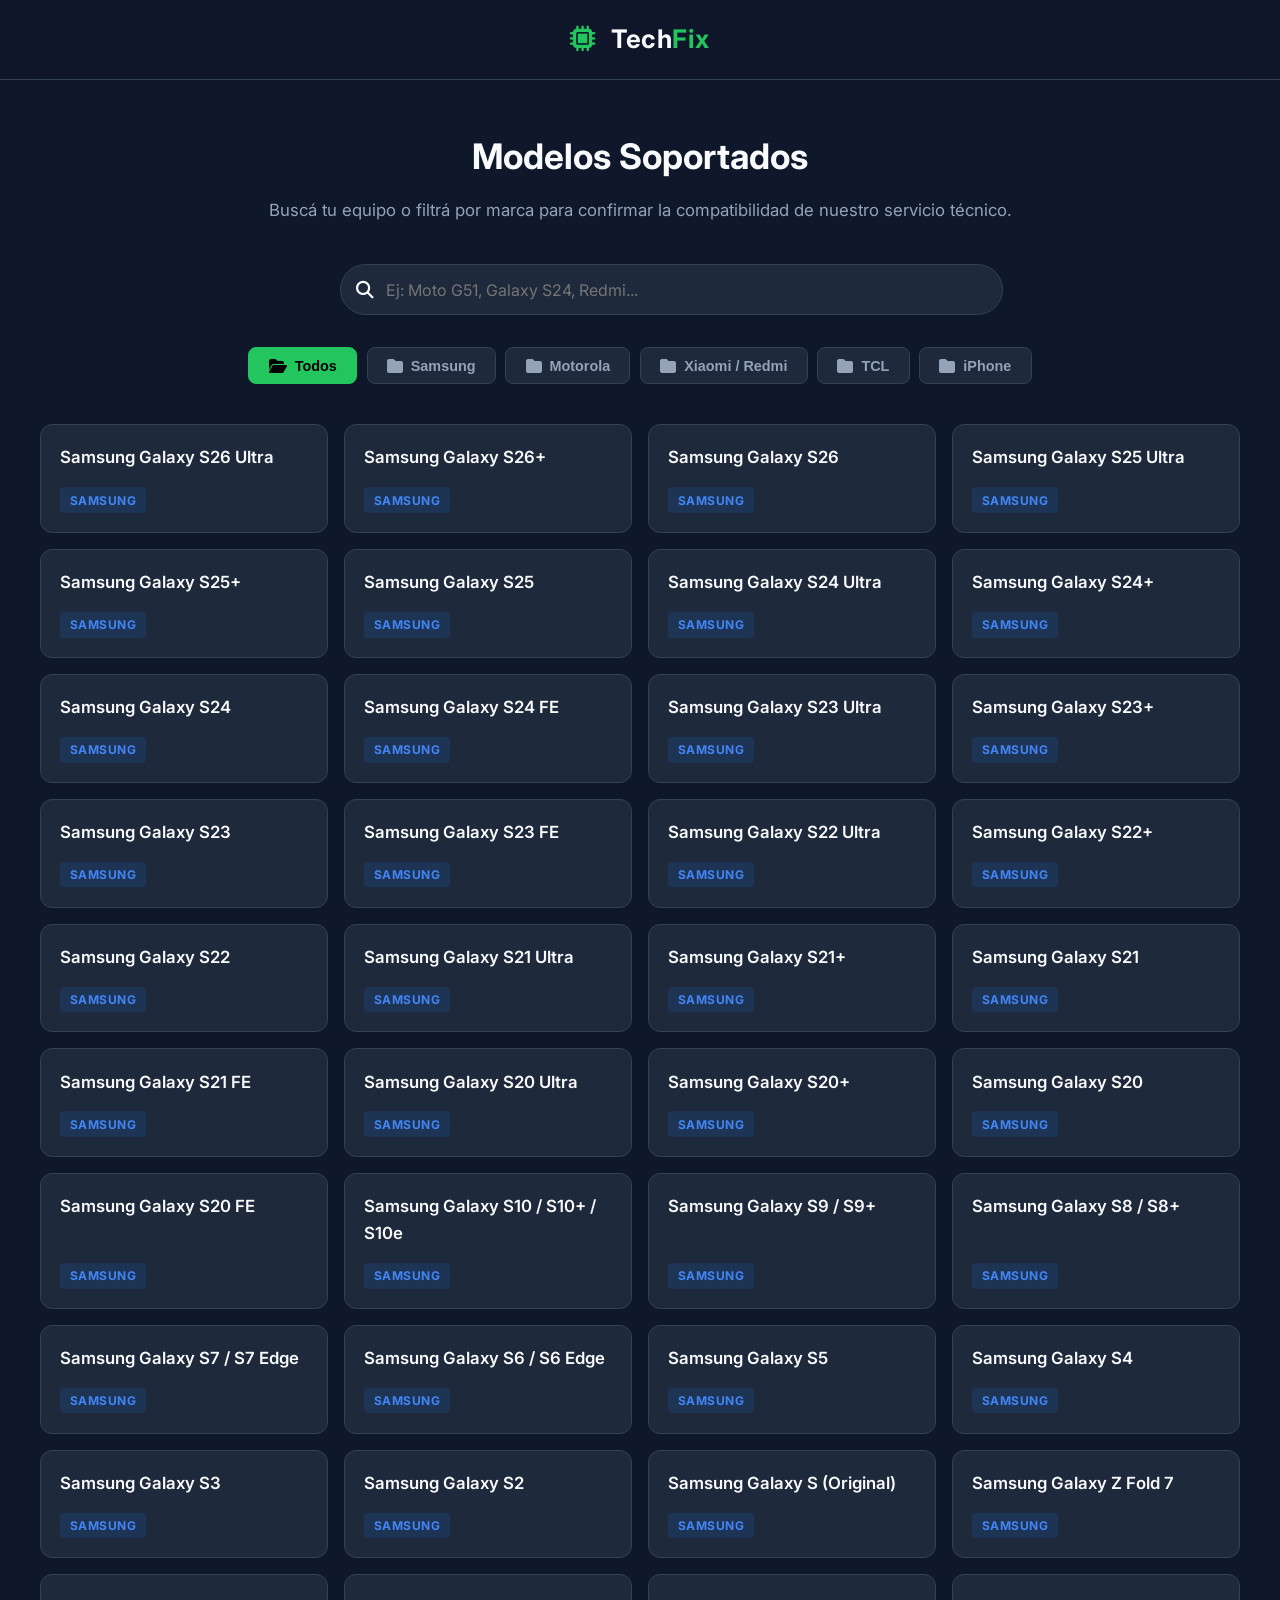
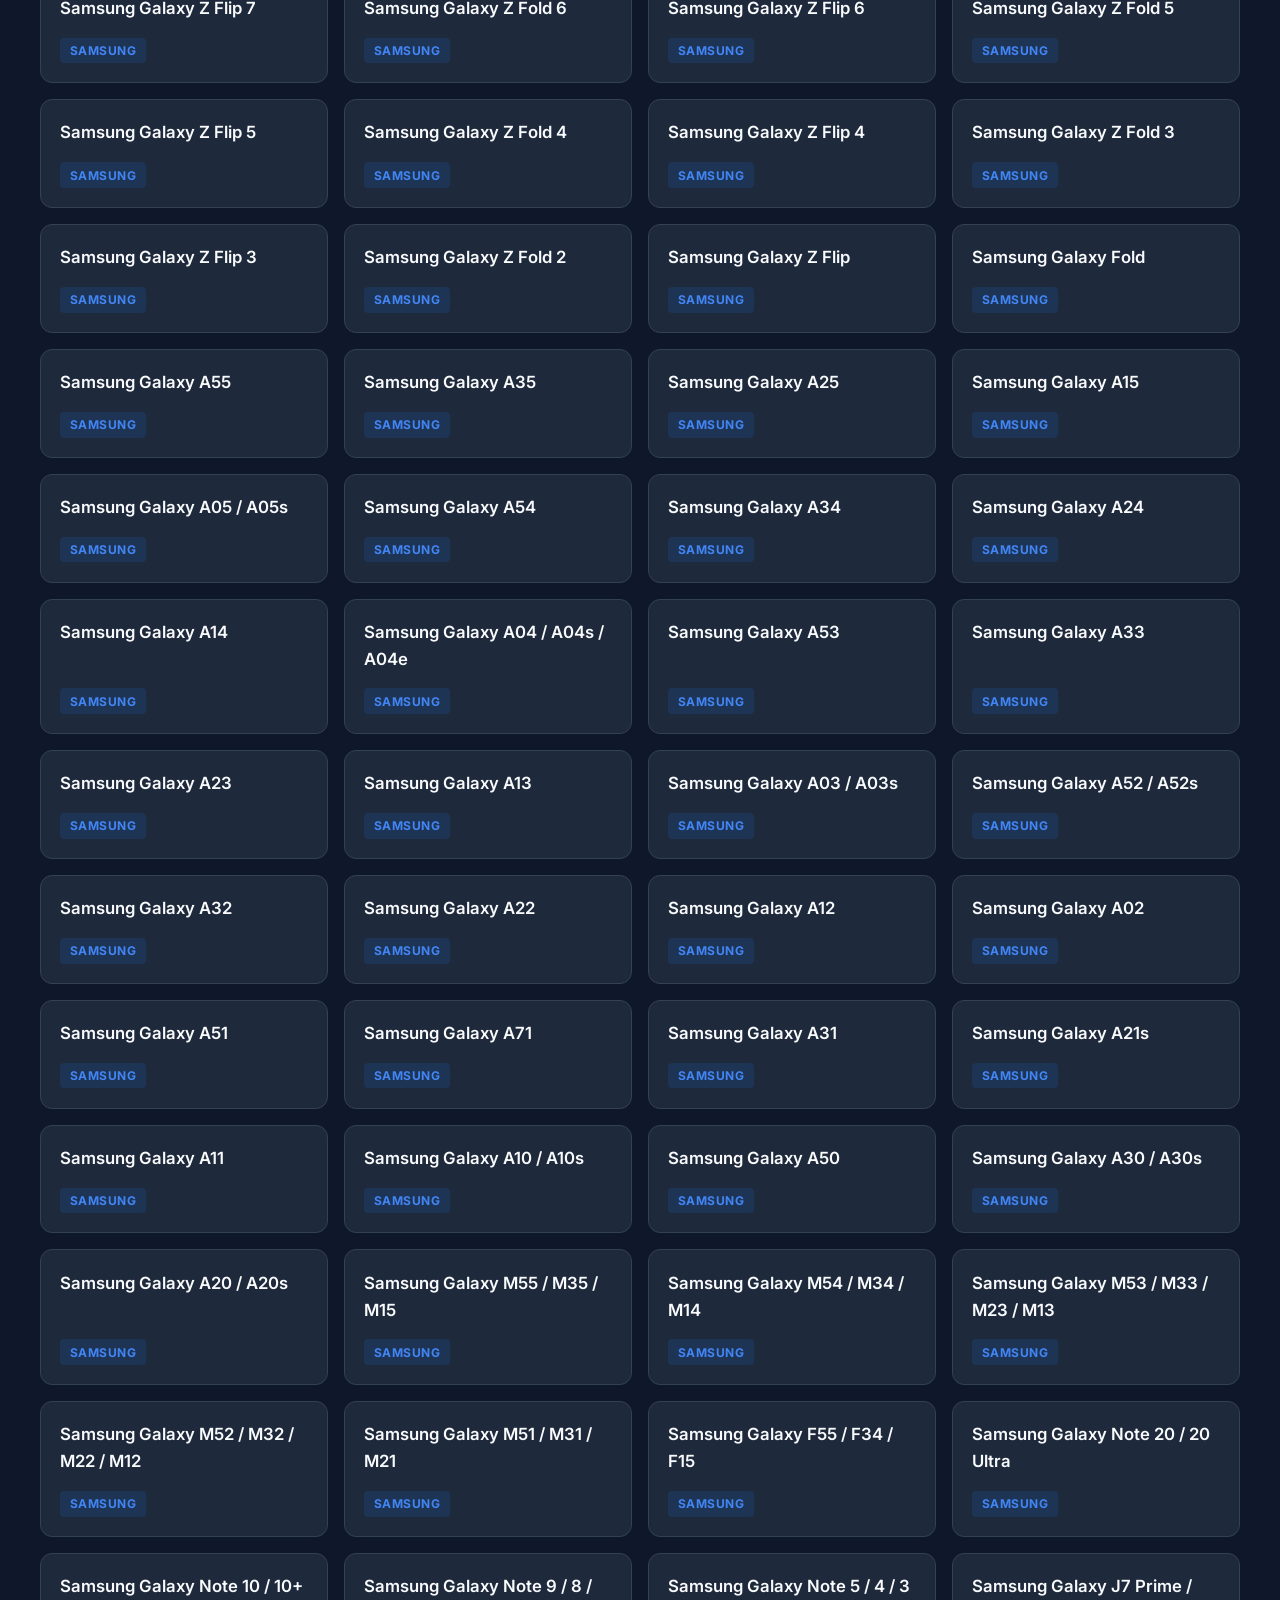
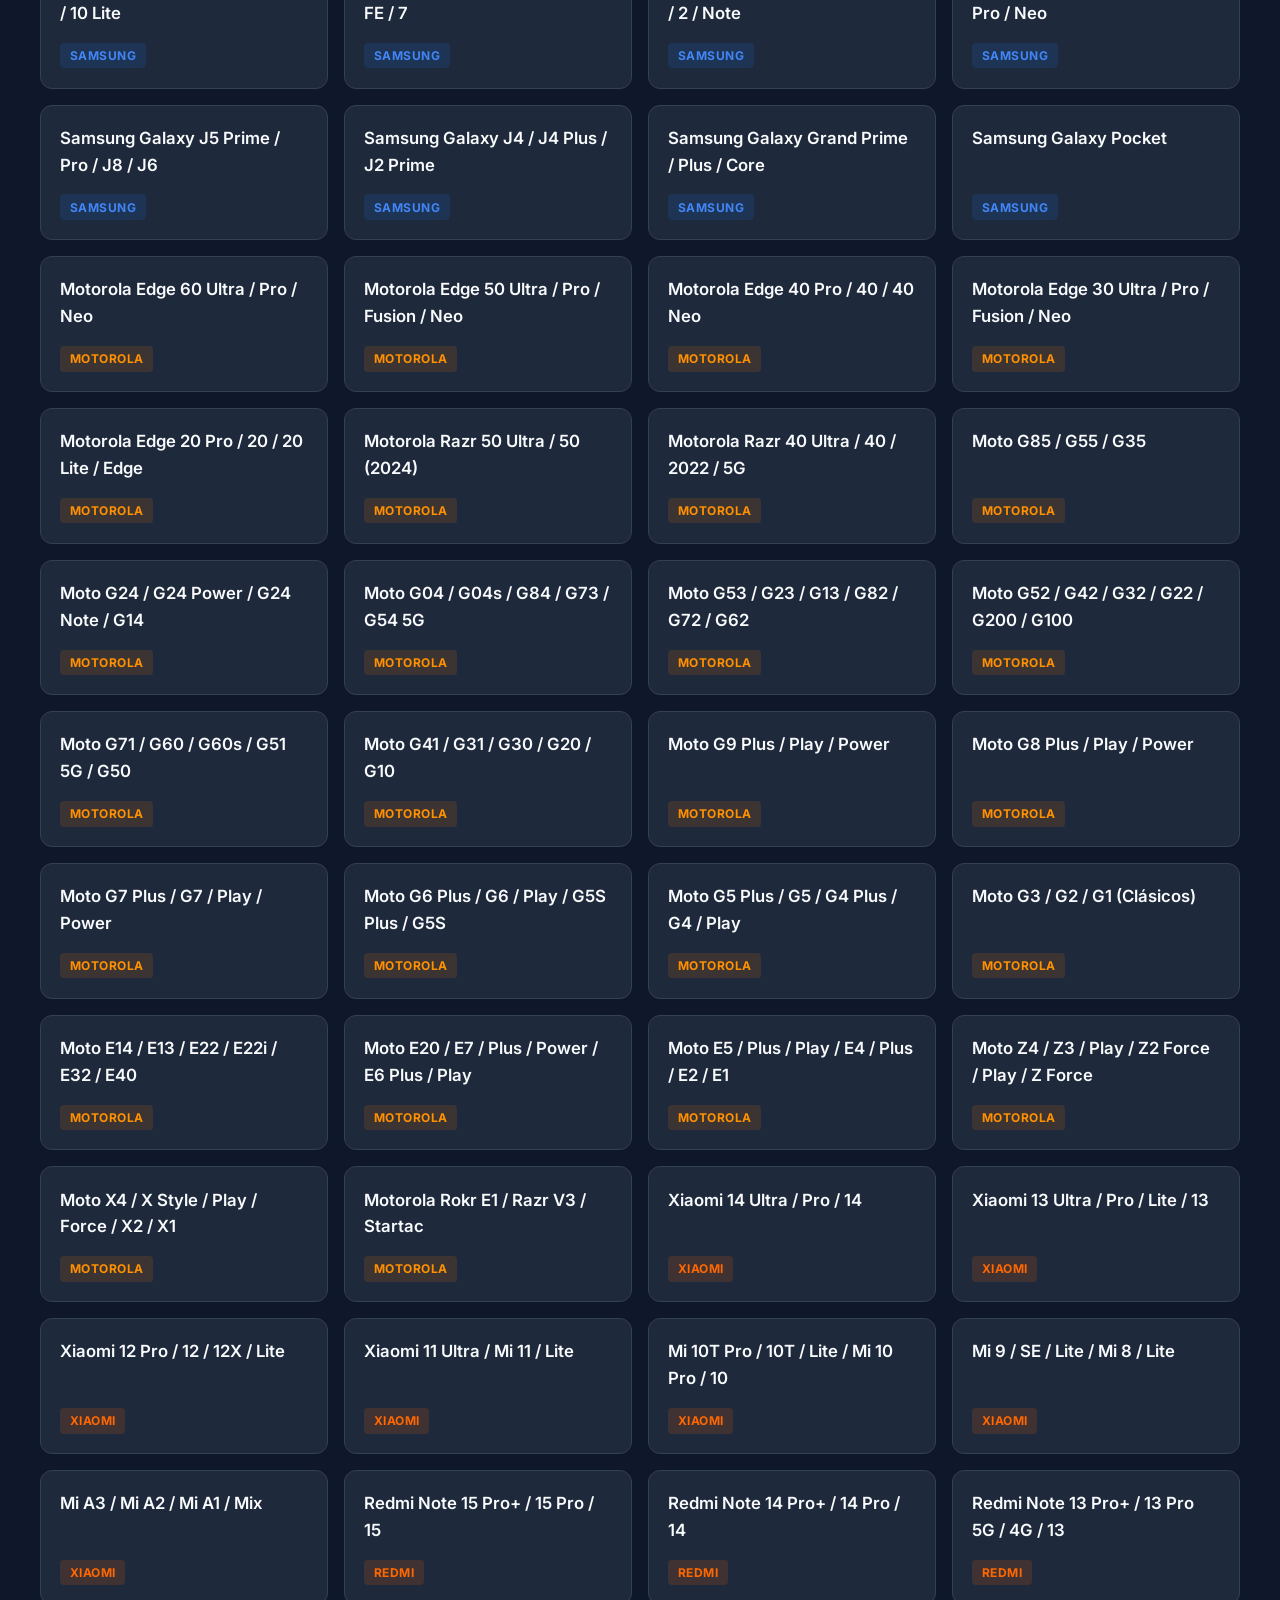
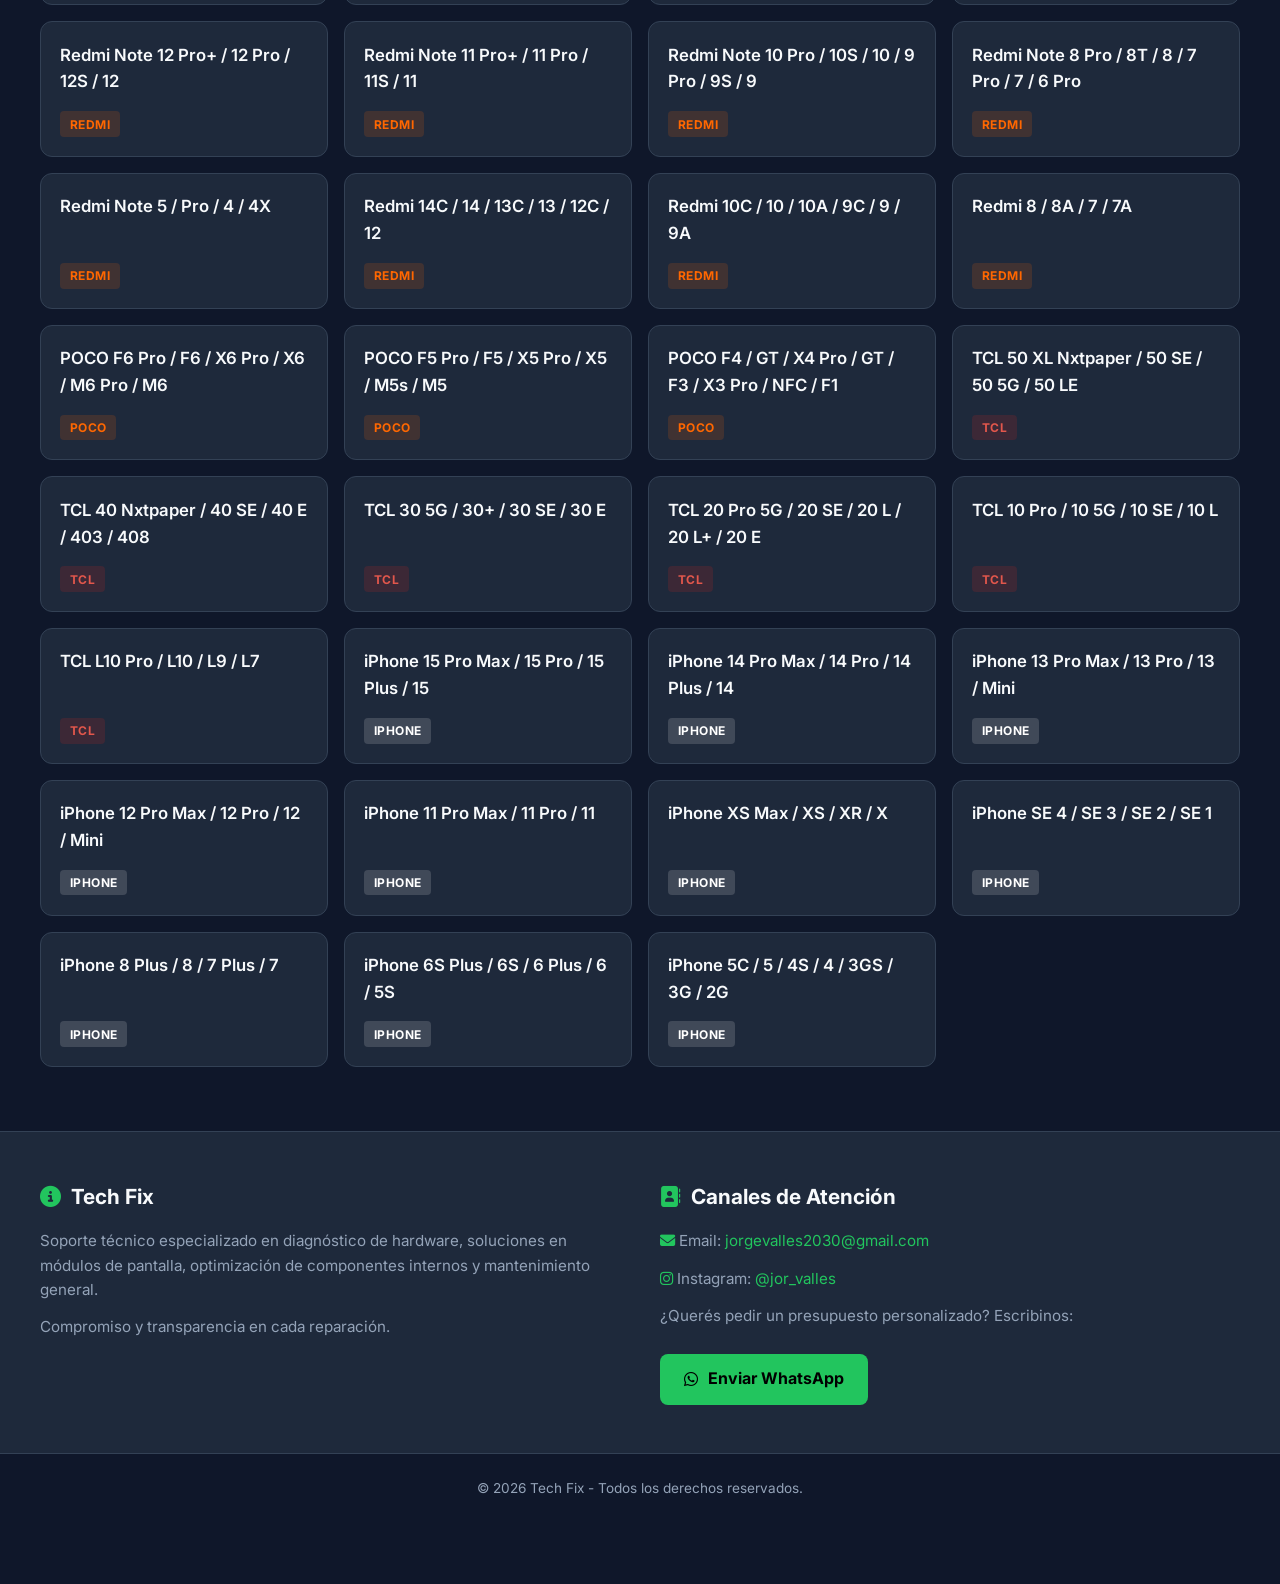
<file: index.html>
<!DOCTYPE html>
<html lang="es">
<head>
    <meta charset="UTF-8">
    <meta name="viewport" content="width=device-width, initial-scale=1.0">
    <title>Tech Fix</title>
    <link href="https://fonts.googleapis.com/css2?family=Inter:wght@300;400;600;700&display=swap" rel="stylesheet">
    <link rel="stylesheet" href="https://cdnjs.cloudflare.com/ajax/libs/font-awesome/6.4.0/css/all.min.css">
    <link rel="stylesheet" href="style.css">
</head>
<body>

    <header>
        <div class="logo"><i class="fa-solid fa-microchip"></i> Tech<span>Fix</span></div>
    </header>

    <section class="hero">
        <h1>Modelos Soportados</h1>
        <p>Buscá tu equipo o filtrá por marca para confirmar la compatibilidad de nuestro servicio técnico.</p>
    </section>

    <!-- Buscador en tiempo real -->
    <div class="search-container">
        <div class="search-wrapper">
            <i class="fa-solid fa-magnifying-glass"></i>
            <input type="text" id="searchInput" class="search-input" placeholder="Ej: Moto G51, Galaxy S24, Redmi...">
        </div>
    </div>

    <!-- Filtros por Carpeta de Marca -->
    <div class="filter-container">
        <button class="filter-btn active" onclick="filtrarMarca('TODOS', this)"><i class="fa-solid fa-folder-open"></i> Todos</button>
        <button class="filter-btn" onclick="filtrarMarca('SAMSUNG', this)"><i class="fa-solid fa-folder"></i> Samsung</button>
        <button class="filter-btn" onclick="filtrarMarca('MOTOROLA', this)"><i class="fa-solid fa-folder"></i> Motorola</button>
        <button class="filter-btn" onclick="filtrarMarca('XIAOMI', this)"><i class="fa-solid fa-folder"></i> Xiaomi / Redmi</button>
        <button class="filter-btn" onclick="filtrarMarca('TCL', this)"><i class="fa-solid fa-folder"></i> TCL</button>
        <button class="filter-btn" onclick="filtrarMarca('IPHONE', this)"><i class="fa-solid fa-folder"></i> iPhone</button>
    </div>

    <!-- Lista Masiva de Celulares -->
    <section class="catalog-section">
        <div class="catalog-grid" id="catalogGrid">
            
            <!-- === SAMSUNG === -->
            <div class="cel-card" data-marca="SAMSUNG"><h3>Samsung Galaxy S26 Ultra</h3><span class="badge sam">Samsung</span></div>
            <div class="cel-card" data-marca="SAMSUNG"><h3>Samsung Galaxy S26+</h3><span class="badge sam">Samsung</span></div>
            <div class="cel-card" data-marca="SAMSUNG"><h3>Samsung Galaxy S26</h3><span class="badge sam">Samsung</span></div>
            <div class="cel-card" data-marca="SAMSUNG"><h3>Samsung Galaxy S25 Ultra</h3><span class="badge sam">Samsung</span></div>
            <div class="cel-card" data-marca="SAMSUNG"><h3>Samsung Galaxy S25+</h3><span class="badge sam">Samsung</span></div>
            <div class="cel-card" data-marca="SAMSUNG"><h3>Samsung Galaxy S25</h3><span class="badge sam">Samsung</span></div>
            <div class="cel-card" data-marca="SAMSUNG"><h3>Samsung Galaxy S24 Ultra</h3><span class="badge sam">Samsung</span></div>
            <div class="cel-card" data-marca="SAMSUNG"><h3>Samsung Galaxy S24+</h3><span class="badge sam">Samsung</span></div>
            <div class="cel-card" data-marca="SAMSUNG"><h3>Samsung Galaxy S24</h3><span class="badge sam">Samsung</span></div>
            <div class="cel-card" data-marca="SAMSUNG"><h3>Samsung Galaxy S24 FE</h3><span class="badge sam">Samsung</span></div>
            <div class="cel-card" data-marca="SAMSUNG"><h3>Samsung Galaxy S23 Ultra</h3><span class="badge sam">Samsung</span></div>
            <div class="cel-card" data-marca="SAMSUNG"><h3>Samsung Galaxy S23+</h3><span class="badge sam">Samsung</span></div>
            <div class="cel-card" data-marca="SAMSUNG"><h3>Samsung Galaxy S23</h3><span class="badge sam">Samsung</span></div>
            <div class="cel-card" data-marca="SAMSUNG"><h3>Samsung Galaxy S23 FE</h3><span class="badge sam">Samsung</span></div>
            <div class="cel-card" data-marca="SAMSUNG"><h3>Samsung Galaxy S22 Ultra</h3><span class="badge sam">Samsung</span></div>
            <div class="cel-card" data-marca="SAMSUNG"><h3>Samsung Galaxy S22+</h3><span class="badge sam">Samsung</span></div>
            <div class="cel-card" data-marca="SAMSUNG"><h3>Samsung Galaxy S22</h3><span class="badge sam">Samsung</span></div>
            <div class="cel-card" data-marca="SAMSUNG"><h3>Samsung Galaxy S21 Ultra</h3><span class="badge sam">Samsung</span></div>
            <div class="cel-card" data-marca="SAMSUNG"><h3>Samsung Galaxy S21+</h3><span class="badge sam">Samsung</span></div>
            <div class="cel-card" data-marca="SAMSUNG"><h3>Samsung Galaxy S21</h3><span class="badge sam">Samsung</span></div>
            <div class="cel-card" data-marca="SAMSUNG"><h3>Samsung Galaxy S21 FE</h3><span class="badge sam">Samsung</span></div>
            <div class="cel-card" data-marca="SAMSUNG"><h3>Samsung Galaxy S20 Ultra</h3><span class="badge sam">Samsung</span></div>
            <div class="cel-card" data-marca="SAMSUNG"><h3>Samsung Galaxy S20+</h3><span class="badge sam">Samsung</span></div>
            <div class="cel-card" data-marca="SAMSUNG"><h3>Samsung Galaxy S20</h3><span class="badge sam">Samsung</span></div>
            <div class="cel-card" data-marca="SAMSUNG"><h3>Samsung Galaxy S20 FE</h3><span class="badge sam">Samsung</span></div>
            <div class="cel-card" data-marca="SAMSUNG"><h3>Samsung Galaxy S10 / S10+ / S10e</h3><span class="badge sam">Samsung</span></div>
            <div class="cel-card" data-marca="SAMSUNG"><h3>Samsung Galaxy S9 / S9+</h3><span class="badge sam">Samsung</span></div>
            <div class="cel-card" data-marca="SAMSUNG"><h3>Samsung Galaxy S8 / S8+</h3><span class="badge sam">Samsung</span></div>
            <div class="cel-card" data-marca="SAMSUNG"><h3>Samsung Galaxy S7 / S7 Edge</h3><span class="badge sam">Samsung</span></div>
            <div class="cel-card" data-marca="SAMSUNG"><h3>Samsung Galaxy S6 / S6 Edge</h3><span class="badge sam">Samsung</span></div>
            <div class="cel-card" data-marca="SAMSUNG"><h3>Samsung Galaxy S5</h3><span class="badge sam">Samsung</span></div>
            <div class="cel-card" data-marca="SAMSUNG"><h3>Samsung Galaxy S4</h3><span class="badge sam">Samsung</span></div>
            <div class="cel-card" data-marca="SAMSUNG"><h3>Samsung Galaxy S3</h3><span class="badge sam">Samsung</span></div>
            <div class="cel-card" data-marca="SAMSUNG"><h3>Samsung Galaxy S2</h3><span class="badge sam">Samsung</span></div>
            <div class="cel-card" data-marca="SAMSUNG"><h3>Samsung Galaxy S (Original)</h3><span class="badge sam">Samsung</span></div>
            <div class="cel-card" data-marca="SAMSUNG"><h3>Samsung Galaxy Z Fold 7</h3><span class="badge sam">Samsung</span></div>
            <div class="cel-card" data-marca="SAMSUNG"><h3>Samsung Galaxy Z Flip 7</h3><span class="badge sam">Samsung</span></div>
            <div class="cel-card" data-marca="SAMSUNG"><h3>Samsung Galaxy Z Fold 6</h3><span class="badge sam">Samsung</span></div>
            <div class="cel-card" data-marca="SAMSUNG"><h3>Samsung Galaxy Z Flip 6</h3><span class="badge sam">Samsung</span></div>
            <div class="cel-card" data-marca="SAMSUNG"><h3>Samsung Galaxy Z Fold 5</h3><span class="badge sam">Samsung</span></div>
            <div class="cel-card" data-marca="SAMSUNG"><h3>Samsung Galaxy Z Flip 5</h3><span class="badge sam">Samsung</span></div>
            <div class="cel-card" data-marca="SAMSUNG"><h3>Samsung Galaxy Z Fold 4</h3><span class="badge sam">Samsung</span></div>
            <div class="cel-card" data-marca="SAMSUNG"><h3>Samsung Galaxy Z Flip 4</h3><span class="badge sam">Samsung</span></div>
            <div class="cel-card" data-marca="SAMSUNG"><h3>Samsung Galaxy Z Fold 3</h3><span class="badge sam">Samsung</span></div>
            <div class="cel-card" data-marca="SAMSUNG"><h3>Samsung Galaxy Z Flip 3</h3><span class="badge sam">Samsung</span></div>
            <div class="cel-card" data-marca="SAMSUNG"><h3>Samsung Galaxy Z Fold 2</h3><span class="badge sam">Samsung</span></div>
            <div class="cel-card" data-marca="SAMSUNG"><h3>Samsung Galaxy Z Flip</h3><span class="badge sam">Samsung</span></div>
            <div class="cel-card" data-marca="SAMSUNG"><h3>Samsung Galaxy Fold</h3><span class="badge sam">Samsung</span></div>
            <div class="cel-card" data-marca="SAMSUNG"><h3>Samsung Galaxy A55</h3><span class="badge sam">Samsung</span></div>
            <div class="cel-card" data-marca="SAMSUNG"><h3>Samsung Galaxy A35</h3><span class="badge sam">Samsung</span></div>
            <div class="cel-card" data-marca="SAMSUNG"><h3>Samsung Galaxy A25</h3><span class="badge sam">Samsung</span></div>
            <div class="cel-card" data-marca="SAMSUNG"><h3>Samsung Galaxy A15</h3><span class="badge sam">Samsung</span></div>
            <div class="cel-card" data-marca="SAMSUNG"><h3>Samsung Galaxy A05 / A05s</h3><span class="badge sam">Samsung</span></div>
            <div class="cel-card" data-marca="SAMSUNG"><h3>Samsung Galaxy A54</h3><span class="badge sam">Samsung</span></div>
            <div class="cel-card" data-marca="SAMSUNG"><h3>Samsung Galaxy A34</h3><span class="badge sam">Samsung</span></div>
            <div class="cel-card" data-marca="SAMSUNG"><h3>Samsung Galaxy A24</h3><span class="badge sam">Samsung</span></div>
            <div class="cel-card" data-marca="SAMSUNG"><h3>Samsung Galaxy A14</h3><span class="badge sam">Samsung</span></div>
            <div class="cel-card" data-marca="SAMSUNG"><h3>Samsung Galaxy A04 / A04s / A04e</h3><span class="badge sam">Samsung</span></div>
            <div class="cel-card" data-marca="SAMSUNG"><h3>Samsung Galaxy A53</h3><span class="badge sam">Samsung</span></div>
            <div class="cel-card" data-marca="SAMSUNG"><h3>Samsung Galaxy A33</h3><span class="badge sam">Samsung</span></div>
            <div class="cel-card" data-marca="SAMSUNG"><h3>Samsung Galaxy A23</h3><span class="badge sam">Samsung</span></div>
            <div class="cel-card" data-marca="SAMSUNG"><h3>Samsung Galaxy A13</h3><span class="badge sam">Samsung</span></div>
            <div class="cel-card" data-marca="SAMSUNG"><h3>Samsung Galaxy A03 / A03s</h3><span class="badge sam">Samsung</span></div>
            <div class="cel-card" data-marca="SAMSUNG"><h3>Samsung Galaxy A52 / A52s</h3><span class="badge sam">Samsung</span></div>
            <div class="cel-card" data-marca="SAMSUNG"><h3>Samsung Galaxy A32</h3><span class="badge sam">Samsung</span></div>
            <div class="cel-card" data-marca="SAMSUNG"><h3>Samsung Galaxy A22</h3><span class="badge sam">Samsung</span></div>
            <div class="cel-card" data-marca="SAMSUNG"><h3>Samsung Galaxy A12</h3><span class="badge sam">Samsung</span></div>
            <div class="cel-card" data-marca="SAMSUNG"><h3>Samsung Galaxy A02</h3><span class="badge sam">Samsung</span></div>
            <div class="cel-card" data-marca="SAMSUNG"><h3>Samsung Galaxy A51</h3><span class="badge sam">Samsung</span></div>
            <div class="cel-card" data-marca="SAMSUNG"><h3>Samsung Galaxy A71</h3><span class="badge sam">Samsung</span></div>
            <div class="cel-card" data-marca="SAMSUNG"><h3>Samsung Galaxy A31</h3><span class="badge sam">Samsung</span></div>
            <div class="cel-card" data-marca="SAMSUNG"><h3>Samsung Galaxy A21s</h3><span class="badge sam">Samsung</span></div>
            <div class="cel-card" data-marca="SAMSUNG"><h3>Samsung Galaxy A11</h3><span class="badge sam">Samsung</span></div>
            <div class="cel-card" data-marca="SAMSUNG"><h3>Samsung Galaxy A10 / A10s</h3><span class="badge sam">Samsung</span></div>
            <div class="cel-card" data-marca="SAMSUNG"><h3>Samsung Galaxy A50</h3><span class="badge sam">Samsung</span></div>
            <div class="cel-card" data-marca="SAMSUNG"><h3>Samsung Galaxy A30 / A30s</h3><span class="badge sam">Samsung</span></div>
            <div class="cel-card" data-marca="SAMSUNG"><h3>Samsung Galaxy A20 / A20s</h3><span class="badge sam">Samsung</span></div>
            <div class="cel-card" data-marca="SAMSUNG"><h3>Samsung Galaxy M55 / M35 / M15</h3><span class="badge sam">Samsung</span></div>
            <div class="cel-card" data-marca="SAMSUNG"><h3>Samsung Galaxy M54 / M34 / M14</h3><span class="badge sam">Samsung</span></div>
            <div class="cel-card" data-marca="SAMSUNG"><h3>Samsung Galaxy M53 / M33 / M23 / M13</h3><span class="badge sam">Samsung</span></div>
            <div class="cel-card" data-marca="SAMSUNG"><h3>Samsung Galaxy M52 / M32 / M22 / M12</h3><span class="badge sam">Samsung</span></div>
            <div class="cel-card" data-marca="SAMSUNG"><h3>Samsung Galaxy M51 / M31 / M21</h3><span class="badge sam">Samsung</span></div>
            <div class="cel-card" data-marca="SAMSUNG"><h3>Samsung Galaxy F55 / F34 / F15</h3><span class="badge sam">Samsung</span></div>
            <div class="cel-card" data-marca="SAMSUNG"><h3>Samsung Galaxy Note 20 / 20 Ultra</h3><span class="badge sam">Samsung</span></div>
            <div class="cel-card" data-marca="SAMSUNG"><h3>Samsung Galaxy Note 10 / 10+ / 10 Lite</h3><span class="badge sam">Samsung</span></div>
            <div class="cel-card" data-marca="SAMSUNG"><h3>Samsung Galaxy Note 9 / 8 / FE / 7</h3><span class="badge sam">Samsung</span></div>
            <div class="cel-card" data-marca="SAMSUNG"><h3>Samsung Galaxy Note 5 / 4 / 3 / 2 / Note</h3><span class="badge sam">Samsung</span></div>
            <div class="cel-card" data-marca="SAMSUNG"><h3>Samsung Galaxy J7 Prime / Pro / Neo</h3><span class="badge sam">Samsung</span></div>
            <div class="cel-card" data-marca="SAMSUNG"><h3>Samsung Galaxy J5 Prime / Pro / J8 / J6</h3><span class="badge sam">Samsung</span></div>
            <div class="cel-card" data-marca="SAMSUNG"><h3>Samsung Galaxy J4 / J4 Plus / J2 Prime</h3><span class="badge sam">Samsung</span></div>
            <div class="cel-card" data-marca="SAMSUNG"><h3>Samsung Galaxy Grand Prime / Plus / Core</h3><span class="badge sam">Samsung</span></div>
            <div class="cel-card" data-marca="SAMSUNG"><h3>Samsung Galaxy Pocket</h3><span class="badge sam">Samsung</span></div>

            <!-- === MOTOROLA === -->
            <div class="cel-card" data-marca="MOTOROLA"><h3>Motorola Edge 60 Ultra / Pro / Neo</h3><span class="badge mot">Motorola</span></div>
            <div class="cel-card" data-marca="MOTOROLA"><h3>Motorola Edge 50 Ultra / Pro / Fusion / Neo</h3><span class="badge mot">Motorola</span></div>
            <div class="cel-card" data-marca="MOTOROLA"><h3>Motorola Edge 40 Pro / 40 / 40 Neo</h3><span class="badge mot">Motorola</span></div>
            <div class="cel-card" data-marca="MOTOROLA"><h3>Motorola Edge 30 Ultra / Pro / Fusion / Neo</h3><span class="badge mot">Motorola</span></div>
            <div class="cel-card" data-marca="MOTOROLA"><h3>Motorola Edge 20 Pro / 20 / 20 Lite / Edge</h3><span class="badge mot">Motorola</span></div>
            <div class="cel-card" data-marca="MOTOROLA"><h3>Motorola Razr 50 Ultra / 50 (2024)</h3><span class="badge mot">Motorola</span></div>
            <div class="cel-card" data-marca="MOTOROLA"><h3>Motorola Razr 40 Ultra / 40 / 2022 / 5G</h3><span class="badge mot">Motorola</span></div>
            <div class="cel-card" data-marca="MOTOROLA"><h3>Moto G85 / G55 / G35</h3><span class="badge mot">Motorola</span></div>
            <div class="cel-card" data-marca="MOTOROLA"><h3>Moto G24 / G24 Power / G24 Note / G14</h3><span class="badge mot">Motorola</span></div>
            <div class="cel-card" data-marca="MOTOROLA"><h3>Moto G04 / G04s / G84 / G73 / G54 5G</h3><span class="badge mot">Motorola</span></div>
            <div class="cel-card" data-marca="MOTOROLA"><h3>Moto G53 / G23 / G13 / G82 / G72 / G62</h3><span class="badge mot">Motorola</span></div>
            <div class="cel-card" data-marca="MOTOROLA"><h3>Moto G52 / G42 / G32 / G22 / G200 / G100</h3><span class="badge mot">Motorola</span></div>
            <div class="cel-card" data-marca="MOTOROLA"><h3>Moto G71 / G60 / G60s / G51 5G / G50</h3><span class="badge mot">Motorola</span></div>
            <div class="cel-card" data-marca="MOTOROLA"><h3>Moto G41 / G31 / G30 / G20 / G10</h3><span class="badge mot">Motorola</span></div>
            <div class="cel-card" data-marca="MOTOROLA"><h3>Moto G9 Plus / Play / Power</h3><span class="badge mot">Motorola</span></div>
            <div class="cel-card" data-marca="MOTOROLA"><h3>Moto G8 Plus / Play / Power</h3><span class="badge mot">Motorola</span></div>
            <div class="cel-card" data-marca="MOTOROLA"><h3>Moto G7 Plus / G7 / Play / Power</h3><span class="badge mot">Motorola</span></div>
            <div class="cel-card" data-marca="MOTOROLA"><h3>Moto G6 Plus / G6 / Play / G5S Plus / G5S</h3><span class="badge mot">Motorola</span></div>
            <div class="cel-card" data-marca="MOTOROLA"><h3>Moto G5 Plus / G5 / G4 Plus / G4 / Play</h3><span class="badge mot">Motorola</span></div>
            <div class="cel-card" data-marca="MOTOROLA"><h3>Moto G3 / G2 / G1 (Clásicos)</h3><span class="badge mot">Motorola</span></div>
            <div class="cel-card" data-marca="MOTOROLA"><h3>Moto E14 / E13 / E22 / E22i / E32 / E40</h3><span class="badge mot">Motorola</span></div>
            <div class="cel-card" data-marca="MOTOROLA"><h3>Moto E20 / E7 / Plus / Power / E6 Plus / Play</h3><span class="badge mot">Motorola</span></div>
            <div class="cel-card" data-marca="MOTOROLA"><h3>Moto E5 / Plus / Play / E4 / Plus / E2 / E1</h3><span class="badge mot">Motorola</span></div>
            <div class="cel-card" data-marca="MOTOROLA"><h3>Moto Z4 / Z3 / Play / Z2 Force / Play / Z Force</h3><span class="badge mot">Motorola</span></div>
            <div class="cel-card" data-marca="MOTOROLA"><h3>Moto X4 / X Style / Play / Force / X2 / X1</h3><span class="badge mot">Motorola</span></div>
            <div class="cel-card" data-marca="MOTOROLA"><h3>Motorola Rokr E1 / Razr V3 / Startac</h3><span class="badge mot">Motorola</span></div>
<div class="cel-card" data-marca="XIAOMI"><h3>Xiaomi 14 Ultra / Pro / 14</h3><span class="badge xia">Xiaomi</span></div>
            <div class="cel-card" data-marca="XIAOMI"><h3>Xiaomi 13 Ultra / Pro / Lite / 13</h3><span class="badge xia">Xiaomi</span></div>
            <div class="cel-card" data-marca="XIAOMI"><h3>Xiaomi 12 Pro / 12 / 12X / Lite</h3><span class="badge xia">Xiaomi</span></div>
            <div class="cel-card" data-marca="XIAOMI"><h3>Xiaomi 11 Ultra / Mi 11 / Lite</h3><span class="badge xia">Xiaomi</span></div>
            <div class="cel-card" data-marca="XIAOMI"><h3>Mi 10T Pro / 10T / Lite / Mi 10 Pro / 10</h3><span class="badge xia">Xiaomi</span></div>
            <div class="cel-card" data-marca="XIAOMI"><h3>Mi 9 / SE / Lite / Mi 8 / Lite</h3><span class="badge xia">Xiaomi</span></div>
            <div class="cel-card" data-marca="XIAOMI"><h3>Mi A3 / Mi A2 / Mi A1 / Mix</h3><span class="badge xia">Xiaomi</span></div>
            <div class="cel-card" data-marca="XIAOMI"><h3>Redmi Note 15 Pro+ / 15 Pro / 15</h3><span class="badge xia">Redmi</span></div>
            <div class="cel-card" data-marca="XIAOMI"><h3>Redmi Note 14 Pro+ / 14 Pro / 14</h3><span class="badge xia">Redmi</span></div>
            <div class="cel-card" data-marca="XIAOMI"><h3>Redmi Note 13 Pro+ / 13 Pro 5G / 4G / 13</h3><span class="badge xia">Redmi</span></div>
            <div class="cel-card" data-marca="XIAOMI"><h3>Redmi Note 12 Pro+ / 12 Pro / 12S / 12</h3><span class="badge xia">Redmi</span></div>
            <div class="cel-card" data-marca="XIAOMI"><h3>Redmi Note 11 Pro+ / 11 Pro / 11S / 11</h3><span class="badge xia">Redmi</span></div>
            <div class="cel-card" data-marca="XIAOMI"><h3>Redmi Note 10 Pro / 10S / 10 / 9 Pro / 9S / 9</h3><span class="badge xia">Redmi</span></div>
            <div class="cel-card" data-marca="XIAOMI"><h3>Redmi Note 8 Pro / 8T / 8 / 7 Pro / 7 / 6 Pro</h3><span class="badge xia">Redmi</span></div>
            <div class="cel-card" data-marca="XIAOMI"><h3>Redmi Note 5 / Pro / 4 / 4X</h3><span class="badge xia">Redmi</span></div>
            <div class="cel-card" data-marca="XIAOMI"><h3>Redmi 14C / 14 / 13C / 13 / 12C / 12</h3><span class="badge xia">Redmi</span></div>
            <div class="cel-card" data-marca="XIAOMI"><h3>Redmi 10C / 10 / 10A / 9C / 9 / 9A</h3><span class="badge xia">Redmi</span></div>
            <div class="cel-card" data-marca="XIAOMI"><h3>Redmi 8 / 8A / 7 / 7A</h3><span class="badge xia">Redmi</span></div>
            <div class="cel-card" data-marca="XIAOMI"><h3>POCO F6 Pro / F6 / X6 Pro / X6 / M6 Pro / M6</h3><span class="badge xia">POCO</span></div>
            <div class="cel-card" data-marca="XIAOMI"><h3>POCO F5 Pro / F5 / X5 Pro / X5 / M5s / M5</h3><span class="badge xia">POCO</span></div>
            <div class="cel-card" data-marca="XIAOMI"><h3>POCO F4 / GT / X4 Pro / GT / F3 / X3 Pro / NFC / F1</h3><span class="badge xia">POCO</span></div>

            <div class="cel-card" data-marca="TCL"><h3>TCL 50 XL Nxtpaper / 50 SE / 50 5G / 50 LE</h3><span class="badge tcl">TCL</span></div>
            <div class="cel-card" data-marca="TCL"><h3>TCL 40 Nxtpaper / 40 SE / 40 E / 403 / 408</h3><span class="badge tcl">TCL</span></div>
            <div class="cel-card" data-marca="TCL"><h3>TCL 30 5G / 30+ / 30 SE / 30 E</h3><span class="badge tcl">TCL</span></div>
            <div class="cel-card" data-marca="TCL"><h3>TCL 20 Pro 5G / 20 SE / 20 L / 20 L+ / 20 E</h3><span class="badge tcl">TCL</span></div>
            <div class="cel-card" data-marca="TCL"><h3>TCL 10 Pro / 10 5G / 10 SE / 10 L</h3><span class="badge tcl">TCL</span></div>
            <div class="cel-card" data-marca="TCL"><h3>TCL L10 Pro / L10 / L9 / L7</h3><span class="badge tcl">TCL</span></div>

            <div class="cel-card" data-marca="IPHONE"><h3>iPhone 15 Pro Max / 15 Pro / 15 Plus / 15</h3><span class="badge iph">iPhone</span></div>
            <div class="cel-card" data-marca="IPHONE"><h3>iPhone 14 Pro Max / 14 Pro / 14 Plus / 14</h3><span class="badge iph">iPhone</span></div>
            <div class="cel-card" data-marca="IPHONE"><h3>iPhone 13 Pro Max / 13 Pro / 13 / Mini</h3><span class="badge iph">iPhone</span></div>
            <div class="cel-card" data-marca="IPHONE"><h3>iPhone 12 Pro Max / 12 Pro / 12 / Mini</h3><span class="badge iph">iPhone</span></div>
            <div class="cel-card" data-marca="IPHONE"><h3>iPhone 11 Pro Max / 11 Pro / 11</h3><span class="badge iph">iPhone</span></div>
            <div class="cel-card" data-marca="IPHONE"><h3>iPhone XS Max / XS / XR / X</h3><span class="badge iph">iPhone</span></div>
            <div class="cel-card" data-marca="IPHONE"><h3>iPhone SE 4 / SE 3 / SE 2 / SE 1</h3><span class="badge iph">iPhone</span></div>
            <div class="cel-card" data-marca="IPHONE"><h3>iPhone 8 Plus / 8 / 7 Plus / 7</h3><span class="badge iph">iPhone</span></div>
            <div class="cel-card" data-marca="IPHONE"><h3>iPhone 6S Plus / 6S / 6 Plus / 6 / 5S</h3><span class="badge iph">iPhone</span></div>
            <div class="cel-card" data-marca="IPHONE"><h3>iPhone 5C / 5 / 4S / 4 / 3GS / 3G / 2G</h3><span class="badge iph">iPhone</span></div>

        </div>

        <div id="noResults" class="no-results" style="display: none;">
            <i class="fa-solid fa-circle-question" style="font-size: 2.5rem; margin-bottom: 1rem; color: #22c55e;"></i>
            <p>¿No encontrás tu modelo en la lista?<br>¡No te preocupes! Consultanos directamente para confirmar stock de repuestos.</p>
        </div>
    </section>

    <section class="info-section">
        <div class="info-grid">
            <div class="info-card">
                <h3><i class="fa-solid fa-circle-info"></i> Tech Fix</h3>
                <p>Soporte técnico especializado en diagnóstico de hardware, soluciones en módulos de pantalla, optimización de componentes internos y mantenimiento general.</p>
                <p>Compromiso y transparencia en cada reparación.</p>
            </div>
            <div class="info-card">
                <h3><i class="fa-solid fa-address-book"></i> Canales de Atención</h3>
                <p><i class="fa-solid fa-envelope" style="color: #22c55e;"></i> Email: <a href="mailto:jorgevalles2030@gmail.com">jorgevalles2030@gmail.com</a></p>
                <p><i class="fa-brands fa-instagram" style="color: #22c55e;"></i> Instagram: <a href="https://instagram.com/jor_valles" target="_blank">@jor_valles</a></p>
                <p>¿Querés pedir un presupuesto personalizado? Escribinos:</p>
                <a href="https://wa.me/5492254615398?text=Hola%20Tech%20Fix,%20quería%20consultar%20por%20un%20presupuesto%20para%20un%20celular" target="_blank" class="social-btn">
                    <i class="fa-brands fa-whatsapp"></i> Enviar WhatsApp
                </a>
            </div>
        </div>
    </section>

    <footer>
        &copy; 2026 Tech Fix - Todos los derechos reservados.
    </footer>

    <script>
        let marcaActual = 'TODOS';
        const searchInput = document.getElementById('searchInput');
        const cards = document.querySelectorAll('.cel-card');
        const noResults = document.getElementById('noResults');

        function aplicarFiltros() {
            const busqueda = searchInput.value.toLowerCase().trim();
            let visibles = 0;

            cards.forEach(card => {
                const marcaCard = card.getAttribute('data-marca');
                const textoCard = card.querySelector('h3').textContent.toLowerCase();

                const coincideMarca = (marcaActual === 'TODOS' || marcaCard === marcaActual);
                const coincideBusqueda = textoCard.includes(busqueda);

                if (coincideMarca && coincideBusqueda) {
                    card.style.display = 'flex';
                    visibles++;
                } else {
                    card.style.display = 'none';
                }
            });

            if (visibles === 0) {
                noResults.style.display = 'block';
            } else {
                noResults.style.display = 'none';
            }
        }

        function filtrarMarca(marca, boton) {
            marcaActual = marca;
            document.querySelectorAll('.filter-btn').forEach(btn => btn.classList.remove('active'));
            boton.classList.add('active');
            aplicarFiltros();
        }

        searchInput.addEventListener('input', aplicarFiltros);
    </script>
</body>
</html>
</file>
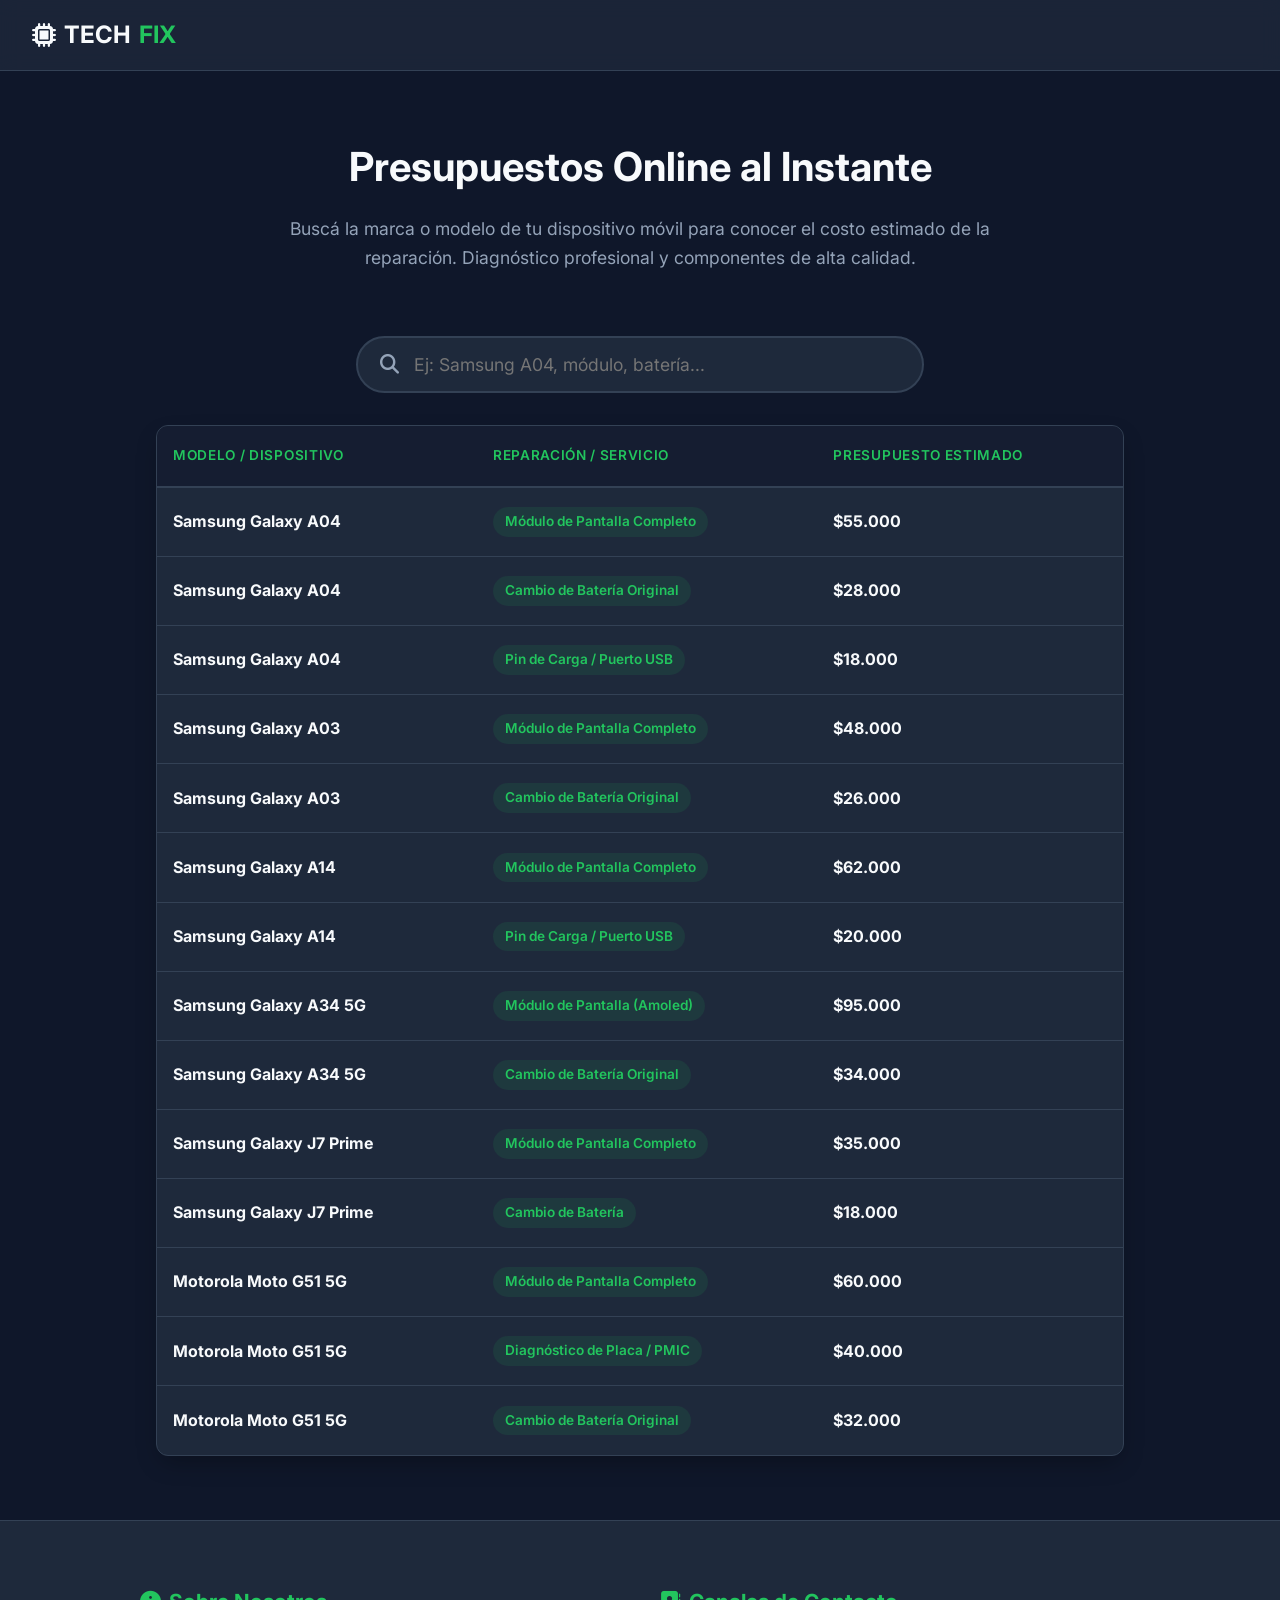
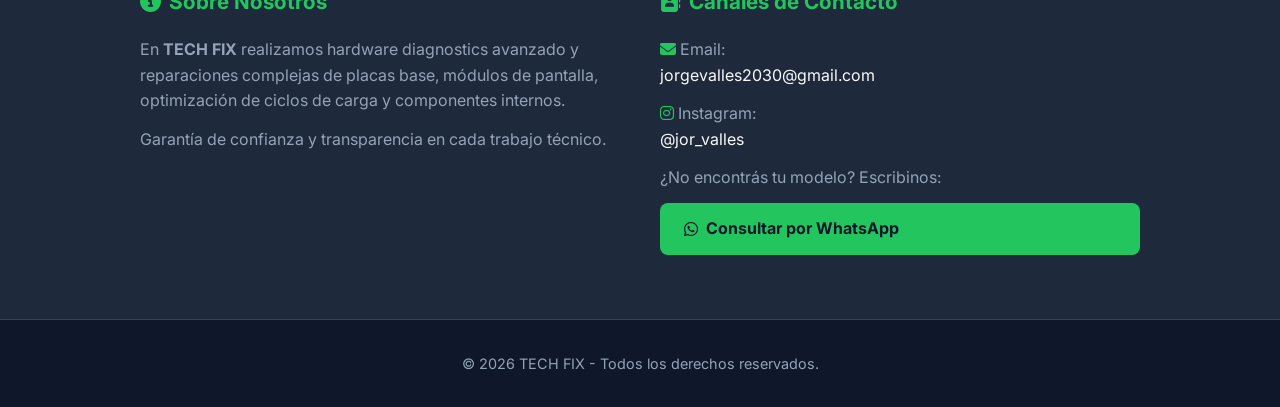
<file: gemini-code-1780586534050.html>
<!DOCTYPE html>
<html lang="es">
<head>
    <meta charset="UTF-8">
    <meta name="viewport" content="width=device-width, initial-scale=1.0">
    <title>TECH FIX - Servicio Técnico Especializado</title>
    <!-- Google Fonts & FontAwesome para Iconos -->
    <link href="https://fonts.googleapis.com/css2?family=Inter:wght@300;400;600;700&display=swap" rel="stylesheet">
    <link rel="stylesheet" href="https://cdnjs.cloudflare.com/ajax/libs/font-awesome/6.4.0/css/all.min.css">
    
    <style>
        :root {
            --bg-dark: #0f172a;
            --bg-card: #1e293b;
            --primary: #22c55e; /* Verde Tecnológico */
            --primary-hover: #16a34a;
            --text-main: #f8fafc;
            --text-muted: #94a3b8;
            --border: #334155;
        }

        * {
            margin: 0;
            padding: 0;
            box-sizing: border-box;
            font-family: 'Inter', sans-serif;
        }

        body {
            background-color: var(--bg-dark);
            color: var(--text-main);
            line-height: 1.6;
        }

        header {
            background-color: rgba(30, 41, 59, 0.8);
            backdrop-filter: blur(10px);
            position: sticky;
            top: 0;
            z-index: 100;
            border-bottom: 1px solid var(--border);
            padding: 1rem 2rem;
            display: flex;
            justify-content: space-between;
            align-items: center;
        }

        .logo {
            font-size: 1.5rem;
            font-weight: 700;
            color: var(--text-main);
            display: flex;
            align-items: center;
            gap: 0.5rem;
        }

        .logo span {
            color: var(--primary);
        }

        .hero {
            text-align: center;
            padding: 4rem 2rem 2rem 2rem;
            max-width: 800px;
            margin: 0 auto;
        }

        .hero h1 {
            font-size: 2.5rem;
            font-weight: 700;
            margin-bottom: 1rem;
        }

        .hero p {
            color: var(--text-muted);
            font-size: 1.1rem;
        }

        /* Buscador y Controles */
        .search-container {
            max-width: 600px;
            margin: 2rem auto;
            position: relative;
            padding: 0 1rem;
        }

        .search-wrapper {
            position: relative;
            display: flex;
            align-items: center;
        }

        .search-wrapper i {
            position: absolute;
            left: 1.5rem;
            color: var(--text-muted);
            font-size: 1.2rem;
        }

        .search-input {
            width: 100%;
            padding: 1rem 1rem 1rem 3.5rem;
            background-color: var(--bg-card);
            border: 2px solid var(--border);
            border-radius: 50px;
            color: var(--text-main);
            font-size: 1.1rem;
            outline: none;
            transition: all 0.3s ease;
        }

        .search-input:focus {
            border-color: var(--primary);
            box-shadow: 0 0 15px rgba(34, 197, 94, 0.2);
        }

        /* Tabla de Presupuestos */
        .table-section {
            max-width: 1000px;
            margin: 0 auto 4rem auto;
            padding: 0 1rem;
        }

        .table-container {
            background-color: var(--bg-card);
            border: 1px solid var(--border);
            border-radius: 12px;
            overflow: hidden;
            box-shadow: 0 10px 25px -5px rgba(0, 0, 0, 0.3);
        }

        table {
            width: 100%;
            border-collapse: collapse;
            text-align: left;
        }

        th {
            background-color: rgba(15, 23, 42, 0.6);
            color: var(--primary);
            padding: 1.2rem 1rem;
            font-weight: 600;
            text-transform: uppercase;
            font-size: 0.85rem;
            letter-spacing: 0.05em;
            border-bottom: 2px solid var(--border);
        }

        td {
            padding: 1.2rem 1rem;
            border-bottom: 1px solid var(--border);
            font-size: 1rem;
        }

        tr:last-child td {
            border-bottom: none;
        }

        tr:hover td {
            background-color: rgba(51, 65, 85, 0.3);
        }

        .badge-reparacion {
            background-color: rgba(34, 197, 94, 0.1);
            color: var(--primary);
            padding: 0.25rem 0.75rem;
            border-radius: 20px;
            font-size: 0.85rem;
            font-weight: 600;
            display: inline-block;
        }

        .price-tag {
            font-weight: 700;
            color: var(--text-main);
        }

        .no-results {
            padding: 3rem;
            text-align: center;
            color: var(--text-muted);
            display: none;
        }

        /* Sección de Contacto e Info de Empresa */
        .info-section {
            background-color: var(--bg-card);
            border-top: 1px solid var(--border);
            padding: 4rem 2rem;
        }

        .info-grid {
            max-width: 1000px;
            margin: 0 auto;
            display: grid;
            grid-template-columns: repeat(auto-fit, minmax(280px, 1fr));
            gap: 2.5rem;
        }

        .info-card h3 {
            font-size: 1.3rem;
            margin-bottom: 1.2rem;
            color: var(--primary);
            display: flex;
            align-items: center;
            gap: 0.5rem;
        }

        .info-card p {
            color: var(--text-muted);
            margin-bottom: 0.8rem;
        }

        .info-card a {
            color: var(--text-main);
            text-decoration: none;
            transition: color 0.2s;
            display: flex;
            align-items: center;
            gap: 0.5rem;
        }

        .info-card a:hover {
            color: var(--primary);
        }

        .social-btn {
            display: inline-flex;
            align-items: center;
            gap: 0.5rem;
            background-color: var(--primary);
            color: var(--bg-dark) !important;
            font-weight: 700;
            padding: 0.8rem 1.5rem;
            border-radius: 8px;
            margin-top: 0.5rem;
            transition: transform 0.2s, background-color 0.2s !important;
        }

        .social-btn:hover {
            background-color: var(--primary-hover) !important;
            transform: translateY(-2px);
        }

        footer {
            text-align: center;
            padding: 2rem;
            color: var(--text-muted);
            font-size: 0.9rem;
            border-top: 1px solid var(--border);
        }

        @media (max-width: 600px) {
            .hero h1 { font-size: 2rem; }
            th, td { padding: 0.8rem 0.5rem; font-size: 0.9rem; }
            header { justify-content: center; }
        }
    </style>
</head>
<body>

    <header>
        <div class="logo"><i class="fa-solid fa-microchip"></i> TECH<span>FIX</span></div>
    </header>

    <section class="hero">
        <h1>Presupuestos Online al Instante</h1>
        <p>Buscá la marca o modelo de tu dispositivo móvil para conocer el costo estimado de la reparación. Diagnóstico profesional y componentes de alta calidad.</p>
    </section>

    <!-- Buscador Inteligente -->
    <div class="search-container">
        <div class="search-wrapper">
            <i class="fa-solid fa-magnifying-glass"></i>
            <input type="text" id="searchInput" class="search-input" placeholder="Ej: Samsung A04, módulo, batería...">
        </div>
    </div>

    <!-- Contenedor de la Tabla -->
    <section class="table-section">
        <div class="table-container">
            <table id="preciosTable">
                <thead>
                    <tr>
                        <th>Modelo / Dispositivo</th>
                        <th>Reparación / Servicio</th>
                        <th>Presupuesto Estimado</th>
                    </tr>
                </thead>
                <tbody id="tableBody">
                    <!-- Los datos se cargan dinámicamente con JavaScript desde abajo -->
                </tbody>
            </table>
            <div id="noResults" class="no-results">
                <i class="fa-solid fa-circle-question" style="font-size: 2rem; margin-bottom: 1rem; color: var(--primary);"></i>
                <p>No encontramos presupuestos para esa búsqueda.<br>¡Consultanos directamente por WhatsApp para darte un precio!</p>
            </div>
        </div>
    </section>

    <!-- Información de la Empresa -->
    <section class="info-section">
        <div class="info-grid">
            <div class="info-card">
                <h3><i class="fa-solid fa-circle-info"></i> Sobre Nosotros</h3>
                <p>En <strong>TECH FIX</strong> realizamos hardware diagnostics avanzado y reparaciones complejas de placas base, módulos de pantalla, optimización de ciclos de carga y componentes internos.</p>
                <p>Garantía de confianza y transparencia en cada trabajo técnico.</p>
            </div>
            <div class="info-card">
                <h3><i class="fa-solid fa-address-book"></i> Canales de Contacto</h3>
                <p><i class="fa-solid fa-envelope" style="color: var(--primary);"></i> Email: <a href="mailto:jorgevalles2030@gmail.com">jorgevalles2030@gmail.com</a></p>
                <p><i class="fa-brands fa-instagram" style="color: var(--primary);"></i> Instagram: <a href="https://instagram.com/jor_valles" target="_blank">@jor_valles</a></p>
                <p>¿No encontrás tu modelo? Escribinos:</p>
                <!-- BOTÓN DE WHATSAPP: Podés cambiar el número de teléfono acá abajo en el link -->
                <a href="https://wa.me/5491100000000?text=Hola%20Tech%20Fix,%20quería%20consultar%20un%20presupuesto" target="_blank" class="social-btn">
                    <i class="fa-brands fa-whatsapp"></i> Consultar por WhatsApp
                </a>
            </div>
        </div>
    </section>

    <footer>
        &copy; 2026 TECH FIX - Todos los derechos reservados.
    </footer>

    <!-- LÓGICA DE JAVASCRIPT: ACÁ MODIFICÁS TUS PRODUCTOS -->
    <script>
        // ==========================================
        //  BASE DE DATOS DE PRECIOS (100% EDITABLE)
        // ==========================================
        // Podés cambiar los nombres, las reparaciones y los precios.
        // Respetá siempre las comillas y las comas al final de cada línea.
        
        const datosPrecios = [
            { modelo: "Samsung Galaxy A04", reparacion: "Módulo de Pantalla Completo", precio: "$55.000" },
            { modelo: "Samsung Galaxy A04", reparacion: "Cambio de Batería Original", precio: "$28.000" },
            { modelo: "Samsung Galaxy A04", reparacion: "Pin de Carga / Puerto USB", precio: "$18.000" },
            
            { modelo: "Samsung Galaxy A03", reparacion: "Módulo de Pantalla Completo", precio: "$48.000" },
            { modelo: "Samsung Galaxy A03", reparacion: "Cambio de Batería Original", precio: "$26.000" },
            
            { modelo: "Samsung Galaxy A14", reparacion: "Módulo de Pantalla Completo", precio: "$62.000" },
            { modelo: "Samsung Galaxy A14", reparacion: "Pin de Carga / Puerto USB", precio: "$20.000" },
            
            { modelo: "Samsung Galaxy A34 5G", reparacion: "Módulo de Pantalla (Amoled)", precio: "$95.000" },
            { modelo: "Samsung Galaxy A34 5G", reparacion: "Cambio de Batería Original", precio: "$34.000" },
            
            { modelo: "Samsung Galaxy J7 Prime", reparacion: "Módulo de Pantalla Completo", precio: "$35.000" },
            { modelo: "Samsung Galaxy J7 Prime", reparacion: "Cambio de Batería", precio: "$18.000" },
            
            { modelo: "Motorola Moto G51 5G", reparacion: "Módulo de Pantalla Completo", precio: "$60.000" },
            { modelo: "Motorola Moto G51 5G", reparacion: "Diagnóstico de Placa / PMIC", precio: "$40.000" },
            { modelo: "Motorola Moto G51 5G", reparacion: "Cambio de Batería Original", precio: "$32.000" }
        ];

        // ==========================================
        //  FUNCIONAMIENTO DE LA PÁGINA (NO TOCAR)
        // ==========================================
        const tableBody = document.getElementById('tableBody');
        const searchInput = document.getElementById('searchInput');
        const noResults = document.getElementById('noResults');
        const preciosTable = document.getElementById('preciosTable');

        // Función para renderizar los datos en la tabla
        function cargarTabla(lista) {
            tableBody.innerHTML = '';
            if (lista.length === 0) {
                preciosTable.style.display = 'none';
                noResults.style.display = 'block';
                return;
            }
            
            preciosTable.style.display = 'table';
            noResults.style.display = 'none';

            lista.forEach(item => {
                const fila = document.createElement('tr');
                fila.innerHTML = `
                    <td><strong>${item.modelo}</strong></td>
                    <td><span class="badge-reparacion">${item.reparacion}</span></td>
                    <td><span class="price-tag">${item.precio}</span></td>
                `;
                tableBody.appendChild(fila);
            });
        }

        // Buscador en tiempo real
        searchInput.addEventListener('input', (e) => {
            const busqueda = e.target.value.toLowerCase().trim();
            
            const filtrados = datosPrecios.filter(item => {
                return item.modelo.toLowerCase().includes(busqueda) || 
                       item.reparacion.toLowerCase().includes(busqueda);
            });
            
            cargarTabla(filtrados);
        });

        // Carga inicial al abrir la página
        cargarTabla(datosPrecios);
    </script>
</body>
</html>
</file>
<file: style.css>
/* ========================================================
   ESTILOS GENERALES Y VARIABLES (Fondo Oscuro y Verde Tech)
   ======================================================== */
:root {
    --bg-principal: #0f172a;       /* Azul oscuro profundo */
    --bg-secundario: #1e293b;      /* Gris azulado para tarjetas */
    --tech-verde: #22c55e;         /* Verde tecnológico brillante */
    --tech-verde-hover: #16a34a;   /* Verde más oscuro para interacciones */
    --texto-blanco: #f8fafc;       /* Blanco brillante */
    --texto-mutado: #94a3b8;       /* Gris claro para descripciones */
    --borde-suave: #334155;        /* Bordes sutiles para separar componentes */
    --fuente-global: 'Inter', sans-serif;
}

* {
    margin: 0;
    padding: 0;
    box-box-sizing: border-box;
}

body {
    background-color: var(--bg-principal);
    color: var(--texto-blanco);
    font-family: var(--fuente-global);
    line-height: 1.6;
    padding-bottom: 60px;
}

a {
    color: var(--tech-verde);
    text-decoration: none;
    transition: color 0.2s ease;
}

a:hover {
    color: var(--tech-verde-hover);
}

/* === ENCABEZADO (HEADER) === */
header {
    background-color: rgba(15, 23, 42, 0.8);
    backdrop-filter: blur(12px);
    border-bottom: 1px solid var(--borde-suave);
    padding: 1.2rem 2rem;
    position: sticky;
    top: 0;
    z-index: 100;
    display: flex;
    justify-content: center;
}

header .logo {
    font-size: 1.6rem;
    font-weight: 700;
    letter-spacing: 0.5px;
}

header .logo i {
    color: var(--tech-verde);
    margin-right: 8px;
}

header .logo span {
    color: var(--tech-verde);
}

/* === SECCIÓN HERO === */
.hero {
    text-align: center;
    padding: 3rem 1.5rem 1.5rem 1.5rem;
    max-width: 800px;
    margin: 0 auto;
}

.hero h1 {
    font-size: 2.2rem;
    font-weight: 700;
    margin-bottom: 0.8rem;
}

.hero p {
    color: var(--texto-mutado);
    font-size: 1.05rem;
}

/* === BARRA DE BÚSQUEDA === */
.search-container {
    max-width: 600px;
    margin: 1rem auto 2rem auto;
    padding: 0 1.5rem;
}

.search-wrapper {
    position: relative;
    width: 100%;
}

.search-wrapper i {
    position: absolute;
    left: 1rem;
    top: 50%;
    transform: translateY(-50%);
    color: var(--texto-mutated);
    font-size: 1.1rem;
}

.search-input {
    width: 100%;
    padding: 0.9rem 1rem 0.9rem 2.8rem;
    background-color: var(--bg-secundario);
    border: 1px solid var(--borde-suave);
    border-radius: 50px;
    color: var(--texto-blanco);
    font-size: 1rem;
    font-family: var(--fuente-global);
    outline: none;
    transition: all 0.3s ease;
}

.search-input:focus {
    border-color: var(--tech-verde);
    box-shadow: 0 0 12px rgba(34, 197, 94, 0.2);
}

/* === FILTROS DE CARPETAS / MARCAS === */
.filter-container {
    display: flex;
    justify-content: center;
    gap: 0.6rem;
    flex-wrap: wrap;
    max-width: 900px;
    margin: 0 auto 2.5rem auto;
    padding: 0 1.5rem;
}

.filter-btn {
    background-color: var(--bg-secundario);
    border: 1px solid var(--borde-suave);
    color: var(--texto-mutado);
    padding: 0.6rem 1.2rem;
    border-radius: 8px;
    font-size: 0.9rem;
    font-weight: 600;
    cursor: pointer;
    display: flex;
    align-items: center;
    gap: 8px;
    transition: all 0.2s ease;
}

.filter-btn i {
    font-size: 1rem;
}

.filter-btn:hover {
    border-color: var(--tech-verde);
    color: var(--texto-blanco);
}

.filter-btn.active {
    background-color: var(--tech-verde);
    border-color: var(--tech-verde);
    color: #000000;
}

/* === GRILLA DEL CATÁLOGO === */
.catalog-section {
    max-width: 1200px;
    margin: 0 auto;
    padding: 0 1.5rem 4rem 1.5rem;
    min-height: 300px;
}

.catalog-grid {
    display: grid;
    grid-template-columns: repeat(auto-fill, minmax(280px, 1fr));
    gap: 1rem;
}

.cel-card {
    background-color: var(--bg-secundario);
    border: 1px solid var(--borde-suave);
    border-radius: 12px;
    padding: 1.2rem;
    display: flex;
    flex-direction: column;
    justify-content: space-between;
    gap: 1rem;
    transition: transform 0.2s ease, border-color 0.2s ease;
}

.cel-card:hover {
    transform: translateY(-2px);
    border-color: rgba(34, 197, 94, 0.4);
}

.cel-card h3 {
    font-size: 1.05rem;
    font-weight: 600;
    color: var(--texto-blanco);
}

/* BADGES DE COMPATIBILIDAD (ETIQUETAS) */
.badge {
    align-self: flex-start;
    font-size: 0.75rem;
    font-weight: 700;
    padding: 0.2rem 0.6rem;
    border-radius: 4px;
    text-transform: uppercase;
    letter-spacing: 0.5px;
}

.sam { background-color: rgba(26, 115, 232, 0.15); color: #4285f4; }
.mot { background-color: rgba(225, 112, 0, 0.15); color: #ff9100; }
.xia { background-color: rgba(255, 103, 0, 0.15); color: #ff6700; }
.tcl { background-color: rgba(225, 37, 27, 0.15); color: #e2574c; }
.iph { background-color: rgba(255, 255, 255, 0.15); color: #ffffff; }

/* MENSAJE SIN RESULTADOS */
.no-results {
    text-align: center;
    padding: 3rem 1rem;
    color: var(--texto-mutado);
    background-color: var(--bg-secundario);
    border: 1px solid var(--borde-suave);
    border-radius: 12px;
    max-width: 500px;
    margin: 0 auto;
}

/* === SECCIÓN DE INFORMACIÓN Y CONTACTO === */
.info-section {
    background-color: var(--bg-secundario);
    border-top: 1px solid var(--borde-suave);
    border-bottom: 1px solid var(--borde-suave);
    padding: 3rem 1.5rem;
}

.info-grid {
    max-width: 1200px;
    margin: 0 auto;
    display: grid;
    grid-template-columns: repeat(auto-fit, minmax(300px, 1fr));
    gap: 2.5rem;
}

.info-card h3 {
    font-size: 1.3rem;
    margin-bottom: 1rem;
    display: flex;
    align-items: center;
    gap: 10px;
}

.info-card h3 i {
    color: var(--tech-verde);
}

.info-card p {
    color: var(--texto-mutado);
    margin-bottom: 0.8rem;
    font-size: 0.95rem;
}

/* BOTÓN WHATSAPP DE PRESUPUESTOS */
.social-btn {
    display: inline-flex;
    align-items: center;
    gap: 10px;
    background-color: var(--tech-verde);
    color: #000000 !important;
    padding: 0.8rem 1.5rem;
    border-radius: 8px;
    font-weight: 700;
    margin-top: 0.8rem;
    transition: background-color 0.2s ease, transform 0.2s ease;
}

.social-btn:hover {
    background-color: var(--tech-verde-hover);
    transform: scale(1.02);
}

/* === PIE DE PÁGINA (FOOTER) === */
footer {
    text-align: center;
    padding: 1.5rem;
    color: var(--texto-mutado);
    font-size: 0.85rem;
    background-color: var(--bg-principal);
}

/* === RESPONSIVE (Ajustes para Celulares) === */
@media (max-width: 600px) {
    .hero h1 { font-size: 1.8rem; }
    .filter-container { gap: 0.4rem; }
    .filter-btn { padding: 0.5rem 0.9rem; font-size: 0.85rem; }
    .catalog-grid { grid-template-columns: 1fr; }
}
</file>
